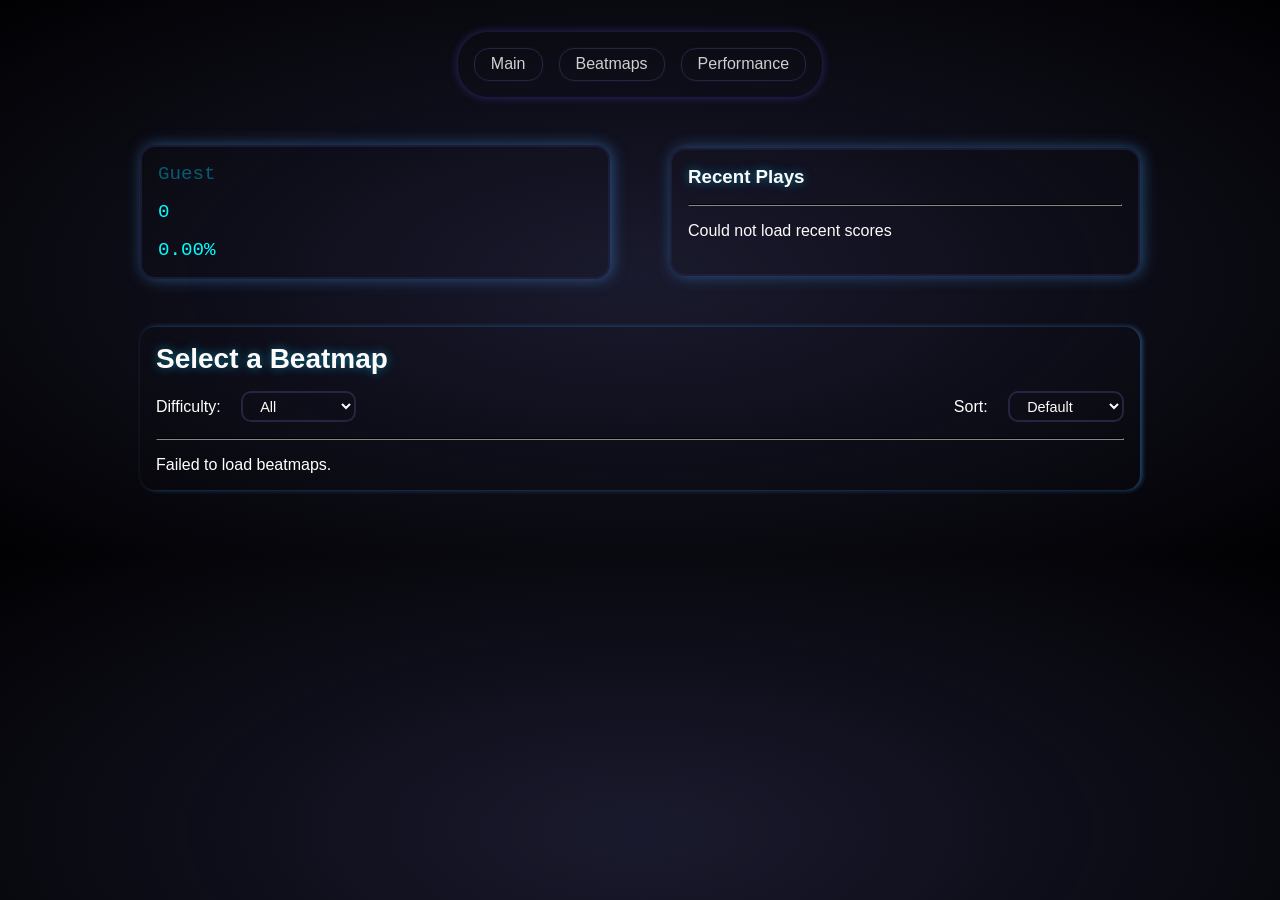
<file: index.html>
<!DOCTYPE html>
<html lang="en">

<head>
    <meta charset="UTF-8">
    <meta name="viewport" content="width=device-width, initial-scale=1.0">
    <title>BeatType - Keyboard Mania</title>
    <link rel="stylesheet" href="style.css">
</head>

<body>
    <header>
        <nav id="main-nav">
            <button id="nav-main">Main</button>
            <button id="nav-beatmaps">Beatmaps</button>
            <button id="nav-performance">Performance</button>
        </nav>
    </header>

    <main>
        <section class="main-view">
            <div id="user-info">
                <div id="stats">
                    <input type="text" id="username-input" placeholder="Guest" autocomplete="off" maxlength="24">
                    <span id="user-score">0</span>
                    <span id="user-accuracy">0.00%</span>
                </div>
                <div class="recent-plays">
                    <h3>Recent Plays</h3>
                    <hr>
                    <div id="recent-plays-cards"></div>
                </div>
            </div>

            <div id="beatmap-section">
                <h2>Select a Beatmap</h2>
                <div id="filter">
                    <div class="filter-group">
                        <label for="difficulty-filter">Difficulty:</label>
                        <select id="difficulty-filter">
                            <option value="all">All</option>
                            <option value="1">★☆☆☆☆</option>
                            <option value="2">★★☆☆☆</option>
                            <option value="3">★★★☆☆</option>
                            <option value="4">★★★★☆</option>
                            <option value="5">★★★★★</option>
                        </select>
                    </div>
                    <div class="filter-group">
                        <label for="sort-filter">Sort:</label>
                        <select id="sort-filter">
                            <option value="none">Default</option>
                            <option value="name-asc">Name A-Z</option>
                            <option value="name-desc">Name Z-A</option>
                        </select>
                    </div>
                </div>
                <hr>
                <div id="beatmap-cards"></div>
            </div>
        </section>

        <section class="game-view" hidden>
            <!-- Game HUD -->
            <div id="game-hud">
                <div>
                    <label>Score</label>
                    <span id="score">0</span>
                </div>
                <div>
                    <label>Combo</label>
                    <span id="combo">0</span>
                </div>
                <div>
                    <label>Accuracy</label>
                    <span id="accuracy">100.00%</span>
                </div>
            </div>

            <div id="start-message"> Press SPACE to Start </div>

            <div class="playing-field" id="lanes">
                <div id="lane_8" class="lane">
                    <div class="hitlane"></div>
                    <div class="key-indicator">A</div>
                </div>
                <div id="lane_6" class="lane">
                    <div class="hitlane"></div>
                    <div class="key-indicator">S</div>
                </div>
                <div id="lane_2" class="lane">
                    <div class="hitlane"></div>
                    <div class="key-indicator">D</div>
                </div>
                <div id="lane_0" class="lane">
                    <div class="hitlane"></div>
                    <div class="key-indicator">F</div>
                </div>
                <div id="lane_4" class="lane">
                    <div class="hitlane"></div>
                    <div class="key-indicator">SPACE</div>
                </div>
                <div id="lane_1" class="lane">
                    <div class="hitlane"></div>
                    <div class="key-indicator">J</div>
                </div>
                <div id="lane_3" class="lane">
                    <div class="hitlane"></div>
                    <div class="key-indicator">K</div>
                </div>
                <div id="lane_5" class="lane">
                    <div class="hitlane"></div>
                    <div class="key-indicator">L</div>
                </div>
                <div id="lane_7" class="lane">
                    <div class="hitlane"></div>
                    <div class="key-indicator">;</div>
                </div>
            </div>

            <div id="result-overlay" hidden>
                <div class="result">
                    <div id="grade">
                        <h1>SS</h1>
                    </div>

                    <div class="result-stats">
                        <div class="stat-row">Score: <span id="final-score">0</span></div>
                        <div class="stat-row">Max Combo: <span id="final-combo">0</span></div>
                        <div class="stat-row">Accuracy: <span id="final-accuracy">100.00%</span></div>
                    </div>
                </div>

                <div class="result-breakdown">
                    <div class="breakdown perfect">Perfect: <span id="count-perfect">0</span></div>
                    <div class="breakdown great">Great: <span id="count-great">0</span></div>
                    <div class="breakdown good">Good: <span id="count-good">0</span></div>
                    <div class="breakdown bad">Bad: <span id="count-bad">0</span></div>
                    <div class="breakdown miss">Miss: <span id="count-miss">0</span></div>
                </div>

                <div id="btns">
                    <button class="btn" id="btn-restart">Play Again</button>
                    <button class="btn" id="btn-menu">Back to Menu</button>
                    <button class="btn" id="btn-submit-score">Submit Score</button>
                    <span id="submit-success"></span>
                </div>

                <div id="score-submission" hidden onsubmit="return false">
                    <h3>Submit Your Score</h3>
                    <label for="player-name">Your Name</label>
                    <input type="text" id="player-name" minlength="2" required>

                    <input type="hidden" id="submitted-score">
                    <input type="hidden" id="submitted-combo">
                    <input type="hidden" id="submitted-accuracy">
                    <input type="hidden" id="submitted-difficulty">
                    <input type="hidden" id="submitted-song">
                    <input type="hidden" id="submitted-date">

                    <span class="error-message" id="name-error"></span>
                    <div class="form-buttons">
                        <button type="button" id="submit-name-btn">Submit</button>
                        <button type="button" id="cancel-submit-btn">Cancel</button>
                    </div>
                    <span class="error-message" id="submit-error"></span>
                </div>
            </div>
        </section>
    </main>

    <audio id="game-audio" src="" preload="auto"></audio>
    <script src="app.js"></script>
</body>

</html>
</file>
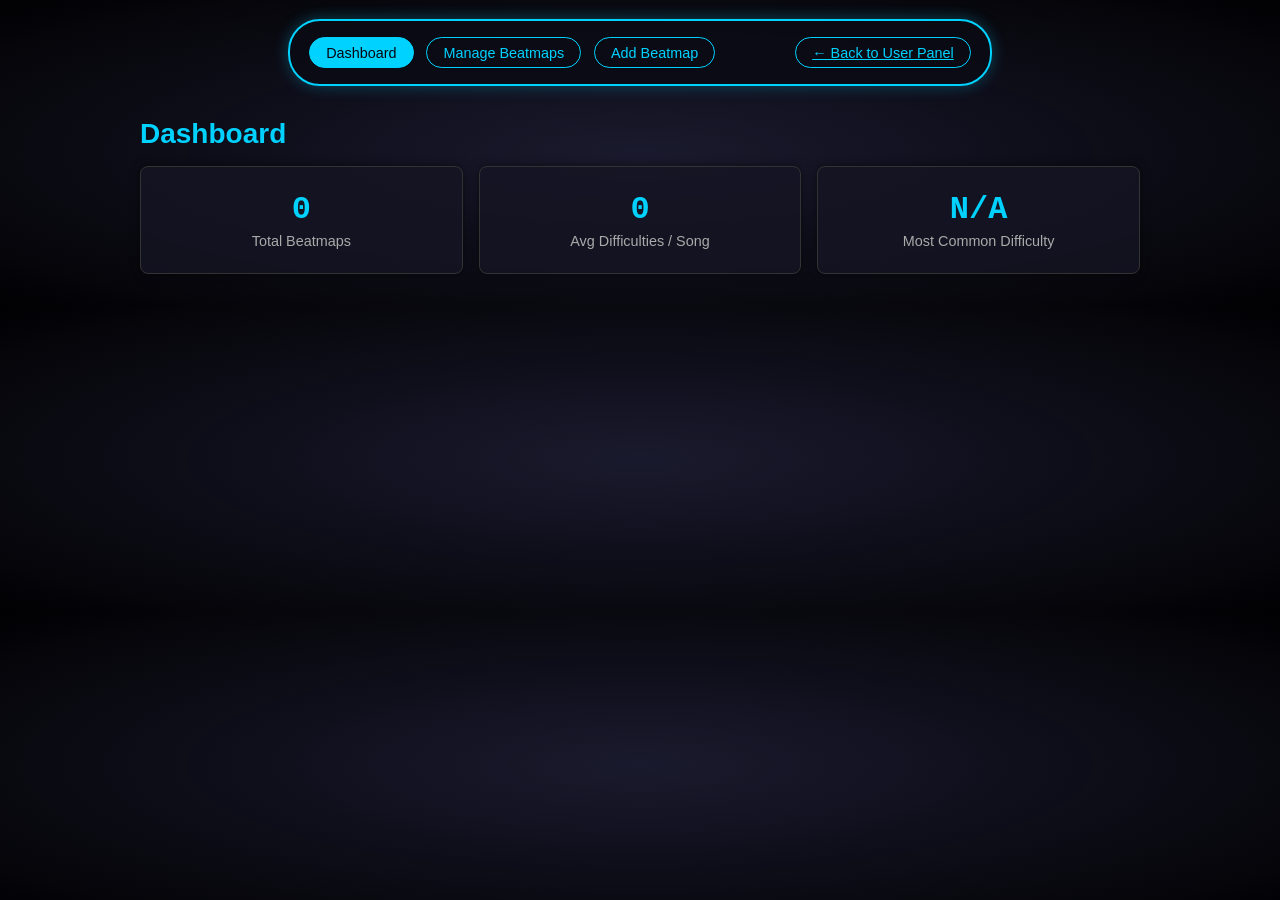
<file: admin.html>
<!DOCTYPE html>
<html lang="en">

<head>
    <meta charset="UTF-8">
    <meta name="viewport" content="width=device-width, initial-scale=1.0">
    <title>BeatType - Admin</title>
    <link rel="stylesheet" href="style.css">
</head>

<body>
    <header>
        <nav id="admin-nav">
            <div class="admin-nav-buttons">
                <button class="btn" id="btn-dashboard">Dashboard</button>
                <button class="btn" id="btn-beatmaps">Manage Beatmaps</button>
                <button class="btn" id="btn-add">Add Beatmap</button>
            </div>
            <a href="index.html" class="btn">← Back to User Panel</a>
        </nav>
    </header>

    <main>
        <section id="admin-stats" class="admin-section" style="display:block;">
            <h2>Dashboard</h2>
            <div class="stats-grid">
                <div class="stat-card">
                    <h3 id="stat-total">0</h3>
                    <p>Total Beatmaps</p>
                </div>
                <div class="stat-card">
                    <h3 id="stat-avg-diff">0</h3>
                    <p>Avg Difficulties / Song</p>
                </div>
                <div class="stat-card">
                    <h3 id="stat-most-common">N/A</h3>
                    <p>Most Common Difficulty</p>
                </div>
            </div>
        </section>

        <section id="admin-beatmaps" class="admin-section" style="display:none;">
            <div style="display: flex; justify-content: space-between; align-items: center; margin-bottom: 1rem;">
                <h2>Manage Beatmaps</h2>
                <button id="export-csv-btn" class="btn admin-export-btn">Export CSV</button>
            </div>
            <table id="beatmap-table">
                <thead>
                    <tr>
                        <th>ID</th>
                        <th>Title</th>
                        <th>Difficulties</th>
                        <th>File Path</th>
                        <th>Actions</th>
                    </tr>
                </thead>
                <tbody id="beatmap-table-body"></tbody>
            </table>
        </section>

        <section id="admin-form-section" class="admin-section" style="display:none;">
            <h2 id="form-title">Add New Beatmap</h2>
            <form id="beatmap-form" novalidate>
                <label for="beatmap-title">Title</label>
                <input type="text" id="beatmap-title">

                <label for="beatmap-difficulties">Difficulties (comma‑separated)</label>
                <input type="text" id="beatmap-difficulties" placeholder="1,2,3">

                <label for="beatmap-filepath">File Path</label>
                <input type="text" id="beatmap-filepath">

                <div class="form-buttons">
                    <button type="submit" id="save-btn">Add Beatmap</button>
                    <button type="button" id="cancel-edit-btn" style="display:none;">Cancel</button>
                </div>
                <span class="error-message" id="form-error"></span>
            </form>
        </section>
    </main>
    <script src="admin.js"></script>
</body>

</html>
</file>
<file: style.css>
/* Global Reset & Base Styles */
* {
    box-sizing: border-box;
    margin: 0;
    padding: 0;
}

/* ── Navigation Bar ── */
#main-nav {
    margin-top: 2rem;
    display: flex;
    justify-content: space-around;
    gap: 1rem;
    padding: 1rem;
    box-shadow: 0 0 8px rgba(86, 68, 192, 0.5);
    border-radius: 30px;
}

#main-nav button {
    background: transparent;
    border: 1px solid rgb(37, 37, 66);
    font-size: 1rem;
    color: #ffffffcc;
    padding: 0.4rem 1rem;
    box-shadow: 0 0 3px rgba(26, 26, 46, 0.8);
    border-radius: 15px;

    cursor: pointer;
    transition: background 0.5s, color 0.5s;
}

#main-nav .btn.active {
  background: #00d2ff;
  color: #050510;
}

#main-nav:hover {
    box-shadow: 0 0 20px rgba(86, 68, 192, 0.6);
}

#main-nav button:hover {
    background: #00d2ff;
    color: #050510;
}

/* ── Main View ── */
.main-view {
    width: 90%;
    max-width: 1000px;
    margin: 2rem auto;
    padding-bottom: 2rem;
}

/* ── User Info Bar ── */
#user-info {
    display: flex;
    justify-content: space-between;
    align-items: center;
    padding: 1rem 0;
    margin-bottom: 2rem;
}

#username-input {
    background: transparent;
    border: none;
    color: cyan;
    font-family: 'Courier New', monospace;
    font-size: 1.2rem;
    width: 120px;
    outline: none;
}

#username-input:hover {
    transform: translateY(-2px);
    color: cyan;
    font-size: 1.3rem;
}

#username-input::placeholder {
    color: rgba(0, 210, 255, 0.4);
}

#stats {
    padding: 1rem;
    border-radius: 15px;
    border: 2px solid rgba(36, 36, 72, 0.6);
    box-shadow: 2px 0px 15px rgb(64, 147, 224, 0.5);
    min-height: 8rem;
    max-height: 15rem;
    width: 47%;
    display: flex;
    flex-direction: column;
    gap: 1rem;
}

#stats:hover {
    border: 2px solid rgba(64, 147, 244, 0.6);
    box-shadow: 2px 0px 20px rgb(64, 147, 224, 0.75);
}

#stats span {
    margin-right: 1.5rem;
    font-family: 'Courier New', monospace;
    font-size: 1.2rem;
    color: cyan;
}

.recent-plays {
    color: snow;
    padding: 1rem;
    border-radius: 15px;
    border: 2px solid rgba(36, 36, 72, 0.6);
    box-shadow: 2px 0px 15px rgb(64, 147, 224, 0.5);
    min-height: 8rem;
    max-height: 15rem;
    width: 47%;
    overflow-y: auto;
}

.recent-plays:hover {
    border: 2px solid rgba(64, 147, 244, 0.6);
    box-shadow: 2px 0px 20px rgb(64, 147, 224, 0.75);
}

.recent-plays h3 {
    text-shadow: 0 0 10px rgba(0, 210, 255, 0.5);
    margin-bottom: 1rem;
}

#recent-plays-cards .recentplay-card {
    font-family: 'Courier New', monospace;
    font-size: 1rem;
    color: #cccccc;
    margin: 0.2rem;
    padding: 0.4rem;
    border: 1px solid #333;
}

.recentplay-card:hover {
    background: rgba(0, 210, 255, 0.05);
}

/* ── Beatmap Section ── */
#beatmap-section {
    padding: 1rem;
    border-radius: 15px;
    box-shadow: 2px 0px 5px rgb(64, 147, 224, 0.5);
}

#beatmap-section h2 {
    color: snow;
    font-size: 1.75rem;
    text-shadow: 0 0 10px rgba(0, 210, 255, 0.5);
    margin-bottom: 1rem;
}


#filter {
    margin-bottom: 1rem;
    display: flex;
    justify-content: space-between;
    gap: 1rem;
}

#filter label {
    margin-right: 1rem;
}

#filter select {
    background: transparent;
    color: snow;
    border: 2px solid rgb(37, 37, 66);
    padding: 0.3rem 0.8rem;
    border-radius: 10px;
    font-size: 0.9rem;
}

#filter select option {
    background: #1a1a2e;
    color: #ffffff;
    font-size: 1rem;
}


.filter-group {
    display: flex;
    align-items: center;
    gap: 0.3rem;
}

hr {
    border-color: #333;
    margin-bottom: 1rem;
}

/* ── Beatmap Card grid ── */
#beatmap-cards {
    display: grid;
    grid-template-columns: repeat(auto-fill, minmax(280px, 1fr));
    gap: 1rem;
}

.beatmap-card {
    background: rgba(20, 20, 35, 0.8);
    border: 1px solid #333;
    border-radius: 8px;
    padding: 1.5rem;
    text-align: center;
    box-shadow: 0 0 10px rgba(0, 0, 0, 0.5);
    transition: transform 0.2s, border-color 0.2s;
}

.beatmap-card:hover {
    transform: translateY(-3px);
    border-color: #00d2ff;
}

.beatmap-card h3 {
    font-size: 1.3rem;
    color: cyan;
    margin-bottom: 1rem;
}

.beatmap-card .card-controls {
    display: flex;
    gap: 0.5rem;
    justify-content: center;
    align-items: center;
}

.beatmap-card select {
    background: #1a1a2e;
    color: white;
    border: 1px solid #00d2ff;
    padding: 0.3rem 0.5rem;
    border-radius: 4px;
}

.beatmap-card button {
    background: #00d2ff;
    color: #050510;
    border: none;
    padding: 0.4rem 1.2rem;
    border-radius: 4px;
    font-weight: bold;
    cursor: pointer;
    transition: background 0.3s;
}

.beatmap-card button:hover {
    background: #00a8cc;
}

body {
    background-color: #050510;
    background-image: radial-gradient(at center, #1a1a2e 0%, #000000cc 100%);
    color: #ffffff;
    font-family: 'Segoe UI', Tahoma, Geneva, Verdana, sans-serif;

    overflow-x: hidden;
    overflow-y: auto;

    display: flex;
    flex-direction: column;
    align-items: center;
    justify-content: center;
}

.game-view:not([hidden]) {
    position: fixed;
    top: 0;
    left: 0;
    width: 100%;
    height: 100vh;
    display: flex;
    flex-direction: column;
    align-items: center;
    justify-content: center;
    background-color: #050510;
    background-image: radial-gradient(at center, #1a1a2e 0%, #000000cc 100%);
    z-index: 50;
}

/* Start message */
#start-message {
    position: fixed;
    width: 100%;
    height: 100%;
    background: rgba(0, 0, 0, 0.75);
    display: flex;
    justify-content: center;
    align-items: center;
    font-size: 2.5rem;
    font-weight: bold;
    text-shadow: 0 0 25px #00d2ff;
    pointer-events: none;
    z-index: 10;
}

/* Game HUD */
#game-hud {
    display: flex;
    justify-content: space-around;
    width: 100%;
    margin-bottom: 1rem;
}

#game-hud label {
    display: block;
    font-size: 0.8rem;
    color: #cccccc;
    text-transform: uppercase;
}

#game-hud span {
    display: block;
    font-family: 'Courier New', Courier, monospace;
    font-size: 1.8rem;
    font-weight: bold;
    color: cyan;
    text-shadow: 0 0 10px rgba(0, 208, 255, 0.5);
}

/* playing area */
main {
    position: relative;
    display: flex;
    justify-content: flex-start;
    align-items: center;
    width: 100%;
}

.playing-field {
    width: 75%;
    height: 80%;
    background: rgba(20, 20, 35, 0.6);
    border: 2px solid #333;
    border-radius: 8px;
    display: flex;
    position: relative;
    box-shadow: 0 0 30px rgba(0, 0, 0, 0.8);
    overflow: hidden;
}


.lane::after {
    content: " ";
    position: absolute;
    bottom: 68px;
    width: 100%;
    height: 2px;
    background: linear-gradient(90deg, #7a73a880, #7a73a8, #7a73a880);
    z-index: 5;
    pointer-events: none;
}

.lane {
    flex: 1;
    height: 100%;
    background: rgba(0, 0, 0, 0.3);
    border: 1px solid #252542cc;
    display: flex;
    flex-direction: column;
    justify-content: flex-end;
    position: relative;
    padding-bottom: 40px;
}

.hitlane {
    height: 60px;
    width: 100%;
    background: rgba(255, 255, 255, 0.05);
    border-top: 2px solid rgba(255, 255, 255, 0.1);
    border-bottom: 2px solid rgba(255, 255, 255, 0.1);
    position: relative;
    z-index: 1;
}

.key-indicator {
    position: absolute;
    bottom: 4px;
    left: 50%;
    transform: translateX(-50%);
    padding: 4px 12px;
    font-size: 1.1rem;
    font-weight: bold;
    z-index: 4;
}


/* Note Styling (Dynamic Class) */
.note {
    position: absolute;
    left: 10%;
    width: 80%;
    height: 20px;
    background: linear-gradient(180deg, #00d2ff, #0077ff);
    border-radius: 6px;
    box-shadow: 0 0 4px rgba(0, 210, 255, 0.04);
    border: 1px solid rgb(255, 255, 255, 0.7);
    z-index: 2;
    pointer-events: none;
}


/* Judgment Colors (Applied by JS on hit) */
.note.perfect {
    background: linear-gradient(180deg, #00ffaa, #00cc88);
    box-shadow: 0 0 15px #00ffaa;
}

.note.great {
    background: linear-gradient(180deg, #00d2ff, #0077ff);
    box-shadow: 0 0 15px #00d2ff;
}

.note.good {
    background: linear-gradient(180deg, #ffcc00, #ffaa00);
    box-shadow: 0 0 15px #ffcc00;
}

.note.bad {
    background: linear-gradient(180deg, #ff8800, #ff5500);
    box-shadow: 0 0 15px #ff8800;
}

.note.miss {
    background: linear-gradient(180deg, #ff0000, #aa0000);
    box-shadow: 0 0 15px #ff0000;
}


/* Result */
#result-overlay {
    position: fixed;
    width: 100%;
    height: 100%;
    background-image: radial-gradient(at center, #1a1a2e 0%, #000000cc 100%);
    border: 2px solid #333;
    border-radius: 20px;
    flex-direction: column;
    justify-content: center;
    align-items: center;
    font-weight: bold;
    z-index: 10;
    display: none;
}

#submit-success {
    display: none;
    color: lime;
    margin-left: 1rem;
}

.result {
    display: flex;
    flex-direction: row;
    gap: 48px;
    left: 50px;
}

.result #grade {
    font-size: 4rem;
    color: purple;
    font-family: 'Times New Roman', Times, serif, Courier, monospace;
    font-style: italic;
}

.result-stats {
    display: block;
    text-transform: uppercase;
}

.result-stats span {
    display: block;
    font-family: 'Courier New', Courier, monospace;
    font-weight: bold;
    color: cyan;
    text-shadow: 0 0 10px rgb(0, 208, 255, 0.5);
}

.result-breakdown {
    width: auto;
    height: auto;
    background: #14142399;
    border: 2px solid #333;
    border-radius: 8px;
    display: flex;
    gap: 10px;
    position: relative;
    box-shadow: 0 0 30px rgba(0, 0, 0, 0.8);
    overflow-x: hidden;
    overflow-y: auto;
    margin-top: 10px;
}

.result-breakdown span {
    font-family: 'Courier New', Courier, monospace;
    font-weight: bold;
    color: cyan;
    text-shadow: 0 0 10px rgb(0, 208, 255, 0.5);
}

#result-overlay .btn {
    background: transparent;
    background-color: #14142399;
    border: 2px solid #333;
    color: #ffffff;
    padding: 4px 8px;
    border-radius: 18px;
    cursor: pointer;
    font-size: 14px;
    margin-top: 24px;
}

#btns .btn:hover {
    background: #00d2ff;
    color: #050510;
    border-color: #00d2ff;
}

/* ── Score Submission Form ── */
#score-submission {
    flex-direction: column;
    gap: 0.5rem;
    margin-top: 1rem;
    width: 90%;
    max-width: 400px;
}

#score-submission h3 {
    color: #00d2ff;
    text-shadow: 0 0 5px rgba(0, 210, 255, 0.3);
    margin-bottom: 0.5rem;
}

#score-submission label {
    font-size: 0.9rem;
    color: #cccccc;
}

#score-submission input[type="text"] {
    background: #1a1a2e;
    color: #ffffff;
    border: 1px solid #00d2ff;
    padding: 0.4rem 0.8rem;
    border-radius: 6px;
    font-size: 1rem;
}

#score-submission .form-buttons {
    display: flex;
    gap: 0.5rem;
    margin-top: 0.5rem;
}

#score-submission button {
    background: transparent;
    background-color: #14142399;
    border: 2px solid #333;
    color: #ffffff;
    padding: 0.3rem 1rem;
    border-radius: 18px;
    cursor: pointer;
    font-size: 0.9rem;
    transition: background 0.3s;
}

#score-submission button:hover {
    background: #00d2ff;
    color: #050510;
}

/* Error / success feedback messages */
.error-message {
    display: block;
    font-size: 0.85rem;
    min-height: 1.2em;
}

#name-error {
    color: #ff6666;
}

#submit-error {
    margin-top: 0.5rem;
    color: #ff6666;
}


/* ── Admin Panel ── */
#admin-nav {
    display: flex;
    gap: 5rem;
    align-items: center;
    padding: 1rem 1.2rem;
    background: rgba(10, 10, 20, 0.8);
    border: 2px solid #00d2ff;
    border-radius: 2rem;
    box-shadow: 0 0 15px rgba(0, 210, 255, 0.3);
    margin-bottom: 2rem;
    margin-top: 1.2rem;
}

#admin-label {
    font-size: 1.3rem;
    font-weight: bold;
    color: #00d2ff;
    text-shadow: 0 0 8px rgba(0, 210, 255, 0.5);
}

#admin-nav .btn {
    background: transparent;
    border: 1px solid #00d2ff;
    color: #00d2ff;
    padding: 0.4rem 1rem;
    border-radius: 18px;
    font-size: 0.9rem;
    transition: background 0.3s, color 0.3s;
}

#admin-nav .btn:hover {
    background: #00d2ff;
    color: #050510;
}

/* Stats Dashboard */
#admin-stats {
    width: 90%;
    max-width: 1000px;
    margin: 0 auto 2rem;
}

#admin-stats h2 {
    color: #00d2ff;
    font-size: 1.75rem;
    margin-bottom: 1rem;
}

.stats-grid {
    display: grid;
    grid-template-columns: repeat(auto-fit, minmax(180px, 1fr));
    gap: 1rem;
}

.stat-card {
    background: rgba(20, 20, 35, 0.8);
    border: 1px solid #333;
    border-radius: 8px;
    padding: 1.5rem;
    text-align: center;
    box-shadow: 0 0 10px rgba(0, 0, 0, 0.5);
    transition: border-color 0.3s;
}

.stat-card:hover {
    border-color: #00d2ff;
}

.stat-card h3 {
    font-size: 2rem;
    color: #00d2ff;
    font-family: 'Courier New', monospace;
}

.stat-card p {
    color: #aaa;
    font-size: 0.9rem;
    margin-top: 0.3rem;
}

/* Beatmap Table */
#admin-beatmaps {
    width: 90%;
    max-width: 1200px;
    margin: 0 auto 2rem;
}

#admin-beatmaps h2 {
    color: #00d2ff;
    font-size: 1.75rem;
    margin-bottom: 1rem;
}

#beatmap-table {
    width: 100%;
    border-collapse: collapse;
    background: rgba(20, 20, 35, 0.6);
}

#beatmap-table th,
#beatmap-table td {
    padding: 0.8rem;
    border: 1px solid #333;
    text-align: left;
}

#beatmap-table th {
    background: rgba(0, 210, 255, 0.1);
    color: #00d2ff;
    font-weight: bold;
}

#beatmap-table tr:hover {
    background: rgba(0, 210, 255, 0.05);
}

.edit-btn,
.delete-btn {
    background: transparent;
    border: 1px solid #00d2ff;
    color: #00d2ff;
    padding: 0.3rem 0.6rem;
    border-radius: 4px;
    cursor: pointer;
    margin-right: 0.3rem;
    font-size: 0.8rem;
    transition: background 0.3s, color 0.3s;
}

.edit-btn:hover {
    background: #00d2ff;
    color: #050510;
}

.delete-btn {
    border-color: #ff4444;
    color: #ff4444;
}

.delete-btn:hover {
    background: #ff4444;
    color: #050510;
}


/* Admin Form */
#admin-form-section {
    width: 90%;
    max-width: 600px;
    margin: 0 auto 2rem;
}

#admin-form-section h2 {
    color: #00d2ff;
    font-size: 1.75rem;
    margin-bottom: 1rem;
}

#beatmap-form {
    display: flex;
    flex-direction: column;
    gap: 0.8rem;
}

#beatmap-form label {
    color: #cccccc;
    font-size: 0.9rem;
}

#beatmap-form input {
    background: #1a1a2e;
    color: white;
    border: 1px solid #00d2ff;
    padding: 0.5rem;
    border-radius: 6px;
    font-size: 1rem;
}

#beatmap-form .form-buttons {
    display: flex;
    gap: 0.5rem;
    margin-top: 0.5rem;
}

#save-btn,
#cancel-edit-btn {
    background: #00d2ff;
    color: #050510;
    border: none;
    padding: 0.5rem 1rem;
    border-radius: 6px;
    cursor: pointer;
    font-weight: bold;
    transition: background 0.3s;
}

#save-btn:hover {
    background: #00a8cc;
}

#cancel-edit-btn {
    background: #444;
    color: white;
}

#cancel-edit-btn:hover {
    background: #666;
}

#form-error {
    color: #ff4444;
    font-size: 0.85rem;
}


/* Admin Nav Buttons */
.admin-nav-buttons {
  display: flex;
  gap: 0.8rem;
}

.admin-nav-buttons .btn {
  background: transparent;
  border: 1px solid #00d2ff;
  padding: 0.4rem 1rem;
  border-radius: 18px;
  cursor: pointer;
  font-size: 0.9rem;
  transition: background 0.3s, color 0.3s;
}

#admin-nav .admin-nav-buttons .btn.active {
  background: #00d2ff;
  color: #050510;
}

.admin-export-btn {
  background: transparent;
  border: 1px solid #00d2ff;
  color: #00d2ff;
  padding: 0.4rem 1rem;
  border-radius: 18px;
  cursor: pointer;
  font-size: 0.9rem;
  transition: background 0.3s, color 0.3s;
}
.admin-export-btn:hover {
  background: #00d2ff;
  color: #050510;
}
</file>
